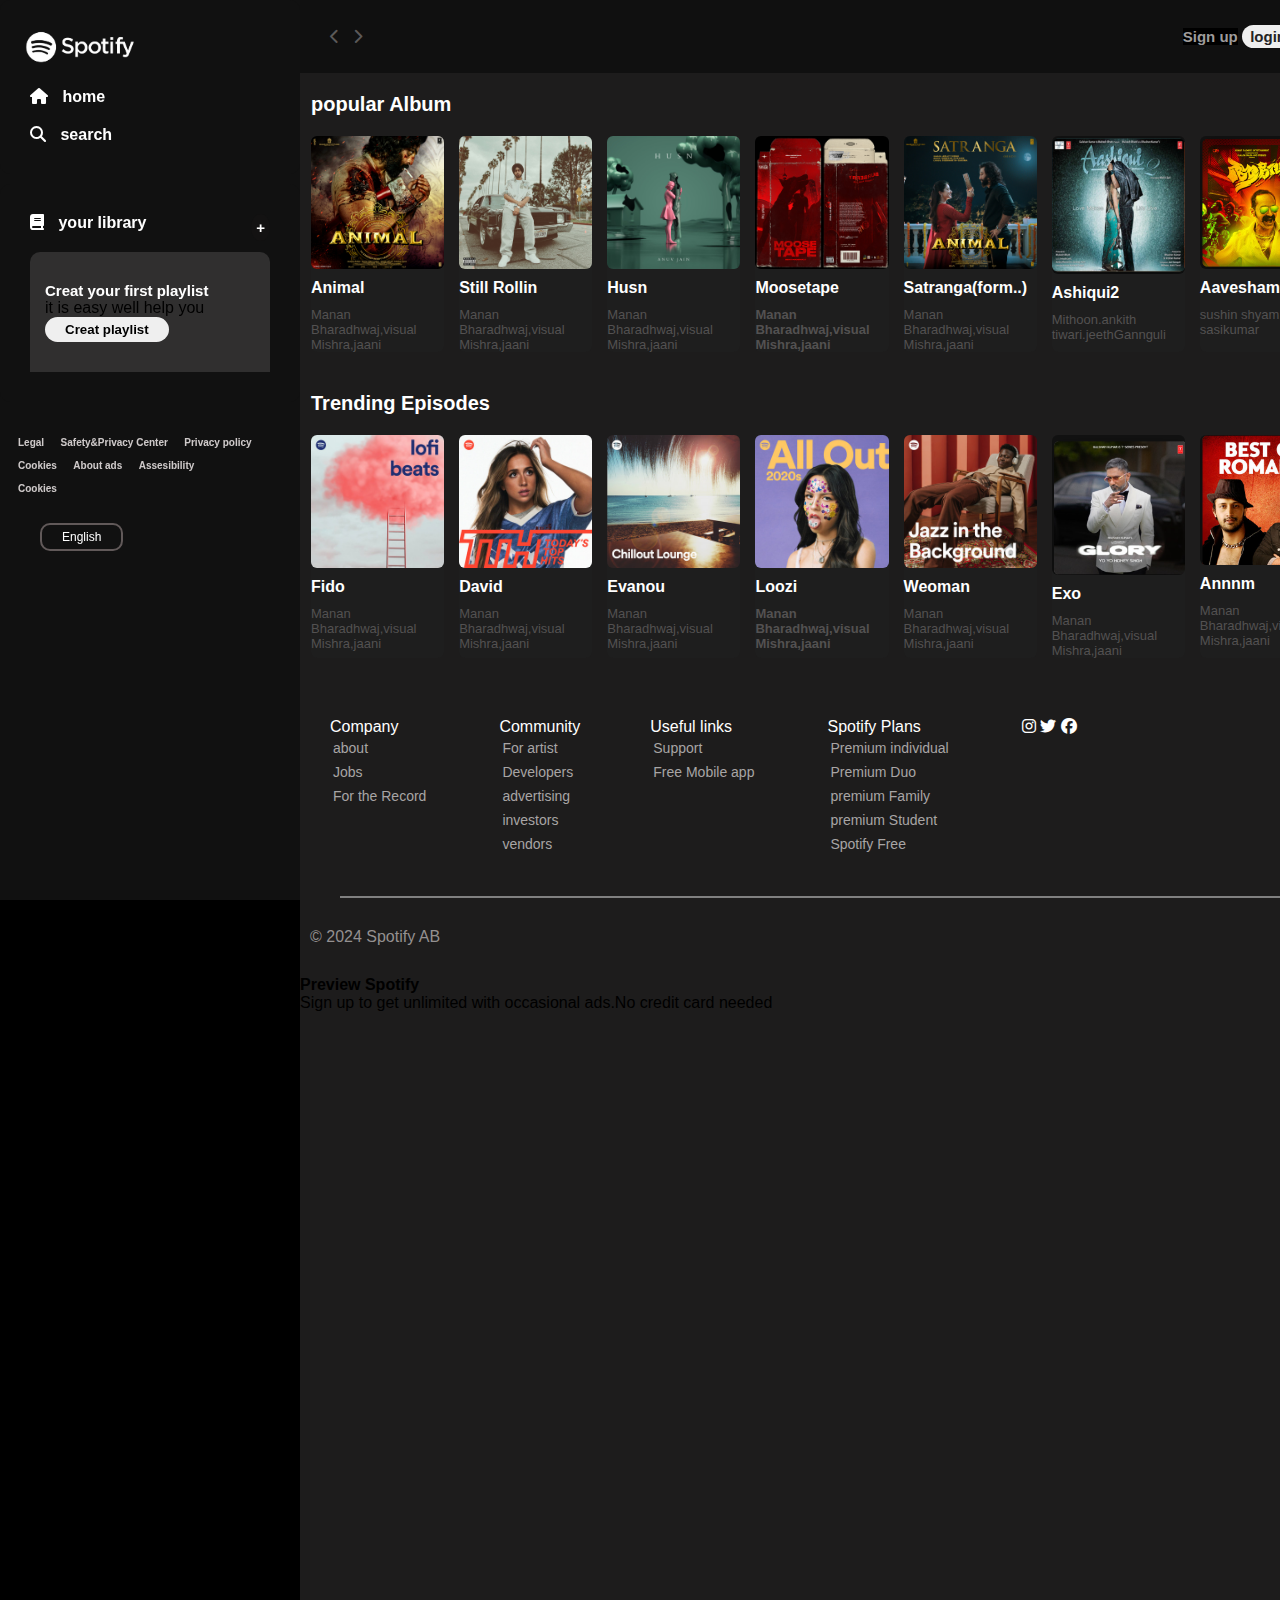
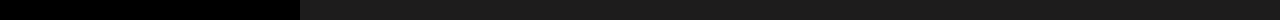
<file: index.html>
<html lang="en">

<head>
    <meta charset="UTF-8">
    <meta name="viewport" content="width=device-width, initial-scale=1.0">
    <title>sopotify-web</title>
    <link rel="stylesheet" href="spoty.css" type="text/css">
    <link rel="icon" href="https://storage.googleapis.com/pr-newsroom-wp/1/2023/05/Spotify_Primary_Logo_RGB_Green.png">
    <link rel="stylesheet" href="https://cdnjs.cloudflare.com/ajax/libs/font-awesome/6.6.0/css/all.min.css">
</head>

<body>
    <!--sidebar-->
    <nav></nav>
    <div class="sidebar">
        <div class="sidebar-nav">
            <div class="logo">
                <a href=""><img src="logo-new (1).png" alt=""></a>
            </div>
            <ul>
                <li>
                    <a href="">
                        <span><i class="fa-solid fa-house"></i></span>
                        <span>home</span>
                    </a>
                </li>
                <li>
                    <a href="">
                        <span><i class="fa-solid fa-magnifying-glass"></i></span>
                        <span>search</span>
                    </a>
                </li>



            </ul>
        </div>
        <div class="sidebar-nav bx2">

            <ul>
                <li>
                    <a href="">
                        <span><i class="fa-solid fa-book"></i></span>
                        <span class="library">your library</span>
                    </a>
                </li>

                <li>
                    <div class="scroll">
                        <div class="playlist">
                            <h4>Creat your first playlist</h4>
                            <p>it is easy well help you</p>
                            <button class="btn">Creat playlist</button>
                        </div>
                        <div class="playlist">
                            <h4>Creat your first playlist</h4>
                            <p>it is easy well help you</p>
                            <button class="btn">Creat playlist</button>
                        </div>
                    </div>
                </li>

            </ul>
        </div>
        <div class="details">
            <ul>
                <li>
                    <a href="">Legal</a>
                    <a href="">Safety&Privacy Center</a>
                    <a href="">Privacy policy</a>

                </li>
                <li>
                    <a href="">Cookies</a>
                    <a href="">About ads</a>
                    <a href="">Assesibility</a>

                </li>
                <li>
                    <a href="">Cookies</a>
                </li>

            </ul>
        </div>
        <div class="eng">
            <button>English</button>
        </div>

    </div>

    <div class="mainpart">
        <div class="top">
            <div class="butn">
                <button><i class="fa-solid fa-chevron-left"></i></button>
                <button><i class="fa-solid fa-chevron-right"></i></button>

            </div>
            <div class="loginbtn">
                <button class="signup">Sign up</button>
                <button class="Login">login</button>

            </div>

        </div>
        <div class="spotify-playlist">
            <h2>popular Album</h2>

            <div class="cards">
                <div class="items">
                    <img src="item-6.jpg" alt="">
                    <div class="play-button">
                        <span><i class="fa-solid fa-play"></i></span>

                    </div>
                    <h4>Animal</h4>
                    <p>Manan Bharadhwaj,visual Mishra,jaani</p>
                </div>
                <div class="items">
                    <img src="item-7.jpg" alt="">
                    <div class="play-button">
                        <span><i class="fa-solid fa-play"></i></span>

                    </div>
                    <h4>Still Rollin</h4>
                    <p>Manan Bharadhwaj,visual Mishra,jaani</p>
                </div>
                <div class="items">
                    <img src="item-8.jpg" alt="">
                    <div class="play-button">
                        <span><i class="fa-solid fa-play"></i></span>

                    </div>
                    <h4>Husn</h4>
                    <p>Manan Bharadhwaj,visual Mishra,jaani</p>
                </div>
                <div class="items">
                    <img src="item-9.jpg" alt="">
                    <div class="play-button">
                        <span><i class="fa-solid fa-play"></i></span>

                    </div>
                    <h4>Moosetape<h4>
                            <p>Manan Bharadhwaj,visual Mishra,jaani</p>
                </div>
                <div class="items">
                    <img src="item-10.jpg" alt="">
                    <div class="play-button">
                        <span><i class="fa-solid fa-play"></i></span>

                    </div>
                    <h4>Satranga(form..)</h4>
                    <p>Manan Bharadhwaj,visual Mishra,jaani</p>
                </div>
                <div class="items">
                    <img src="album1.png" alt="">
                    <div class="play-button">
                        <span><i class="fa-solid fa-play"></i></span>

                    </div>
                    <h4>Ashiqui2</h4>
                    <p>Mithoon.ankith tiwari.jeethGannguli</p>
                </div>
                <div class="items">
                    <img src="album2.png" alt="">
                    <div class="play-button">
                        <span><i class="fa-solid fa-play"></i></span>

                    </div>
                    <h4>Aavesham</h4>
                    <p>sushin shyam.vinayak sasikumar</p>
                </div>
                </div>


            </div>
            
<div class="cd2">
                <div class="spotify-playlist">
                    <h2>Trending Episodes</h2>
                    <div class="cards">
                        <div class="items">
                            <img src="item-1.jpg" alt="">
                            <div class="play-button">
                                <span><i class="fa-solid fa-play"></i></span>
    
                            </div>
                            <h4>Fido</h4>
                            <p>Manan Bharadhwaj,visual Mishra,jaani</p>
                        </div>
                        <div class="items">
                            <img src="item-2.jpg" alt="">
                            <div class="play-button">
                                <span><i class="fa-solid fa-play"></i></span>
    
                            </div>
                            <h4>David</h4>
                            <p>Manan Bharadhwaj,visual Mishra,jaani</p>
                        </div>
                        <div class="items">
                            <img src="item-3.jpg" alt="">
                            <div class="play-button">
                                <span><i class="fa-solid fa-play"></i></span>
    
                            </div>
                            <h4>Evanou</h4>
                            <p>Manan Bharadhwaj,visual Mishra,jaani</p>
                        </div>
                        <div class="items">
                            <img src="item-4.jpg" alt="">
                            <div class="play-button">
                                <span><i class="fa-solid fa-play"></i></span>
    
                            </div>
                            <h4>Loozi<h4>
                                    <p>Manan Bharadhwaj,visual Mishra,jaani</p>
                        </div>
                        <div class="items">
                            <img src="item-5.jpg" alt="">
                            <div class="play-button">
                                <span><i class="fa-solid fa-play"></i></span>
    
                            </div>
                            <h4>Weoman</h4>
                            <p>Manan Bharadhwaj,visual Mishra,jaani</p>
                        </div>
                        <div class="items">
                            <img src="album3.png" alt="">
                            <div class="play-button">
                                <span><i class="fa-solid fa-play"></i></span>
    
                            </div>
                            <h4>Exo</h4>
                            <p>Manan Bharadhwaj,visual Mishra,jaani</p>
                        </div>
                        <div class="items">
                            <img src="album4.png" alt="">
                            <div class="play-button">
                                <span><i class="fa-solid fa-play"></i></span>
    
                            </div>
                            <h4>Annnm</h4>
                            <p>Manan Bharadhwaj,visual Mishra,jaani</p>
                        </div>
    
                    </div>

            </div>



        <div class="main-footer">
            <div class="footer">
                <div class="foooter-clmns">
                    <div>Company</div>
                    <ul class="col-links">
                        <li><a href="">about</a></li>
                        <li><a href="">Jobs</a></li>
                        <li><a href="">For the Record</a></li>
                        </ul>
                </div>
                <div class="foooter-clmns">
                    <div>Community</div>
                    <ul class="col-links">
                        <li><a href="">For artist</a></li>
                        <li><a href="">Developers</a></li>
                        <li><a href="">advertising</a></li>
                        <li><a href="">investors</a></li>
                        <li><a href="">vendors</a></li>
                    </ul>

                </div>
                <div class="foooter-clmns">
                <div>Useful links</div>
                <ul class="col-links">
                     <li><a href="">Support</a></li>
                        <li><a href="">Free Mobile app</a></li>
                        
                    </ul>

                </div>
                <div class="foooter-clmns">
                    <div>Spotify Plans</div>
                    <ul class="col-links">
                         <li><a href="">Premium individual</a></li>
                            <li><a href="">Premium Duo</a></li>
                            <li><a href="">premium Family</a></li>
                            <li><a href="">premium Student</a></li>
                            <li><a href="">Spotify Free</a></li>
                            
                        </ul>
    
                    </div>
                    <div class="cols">
                        <div>
                            <i class="fa-brands fa-instagram"></i>
                            <i class="fa-brands fa-twitter"></i>
                            <i class="fa-brands fa-facebook"></i>
        
                        </div>
                    </div>
            </div>
            
        </div>
        <hr class="lst">
        <div>
            <p class="lastone">© 2024 Spotify AB</p>

        </div>
        <div class="text">
            <div class="text2">
                <h4>Preview Spotify</h4>
                <p>
                    Sign up to get unlimited with occasional ads.No credit card needed</p>
                
            </div>
        </div>
        </div>
</body>

</html>
</file>
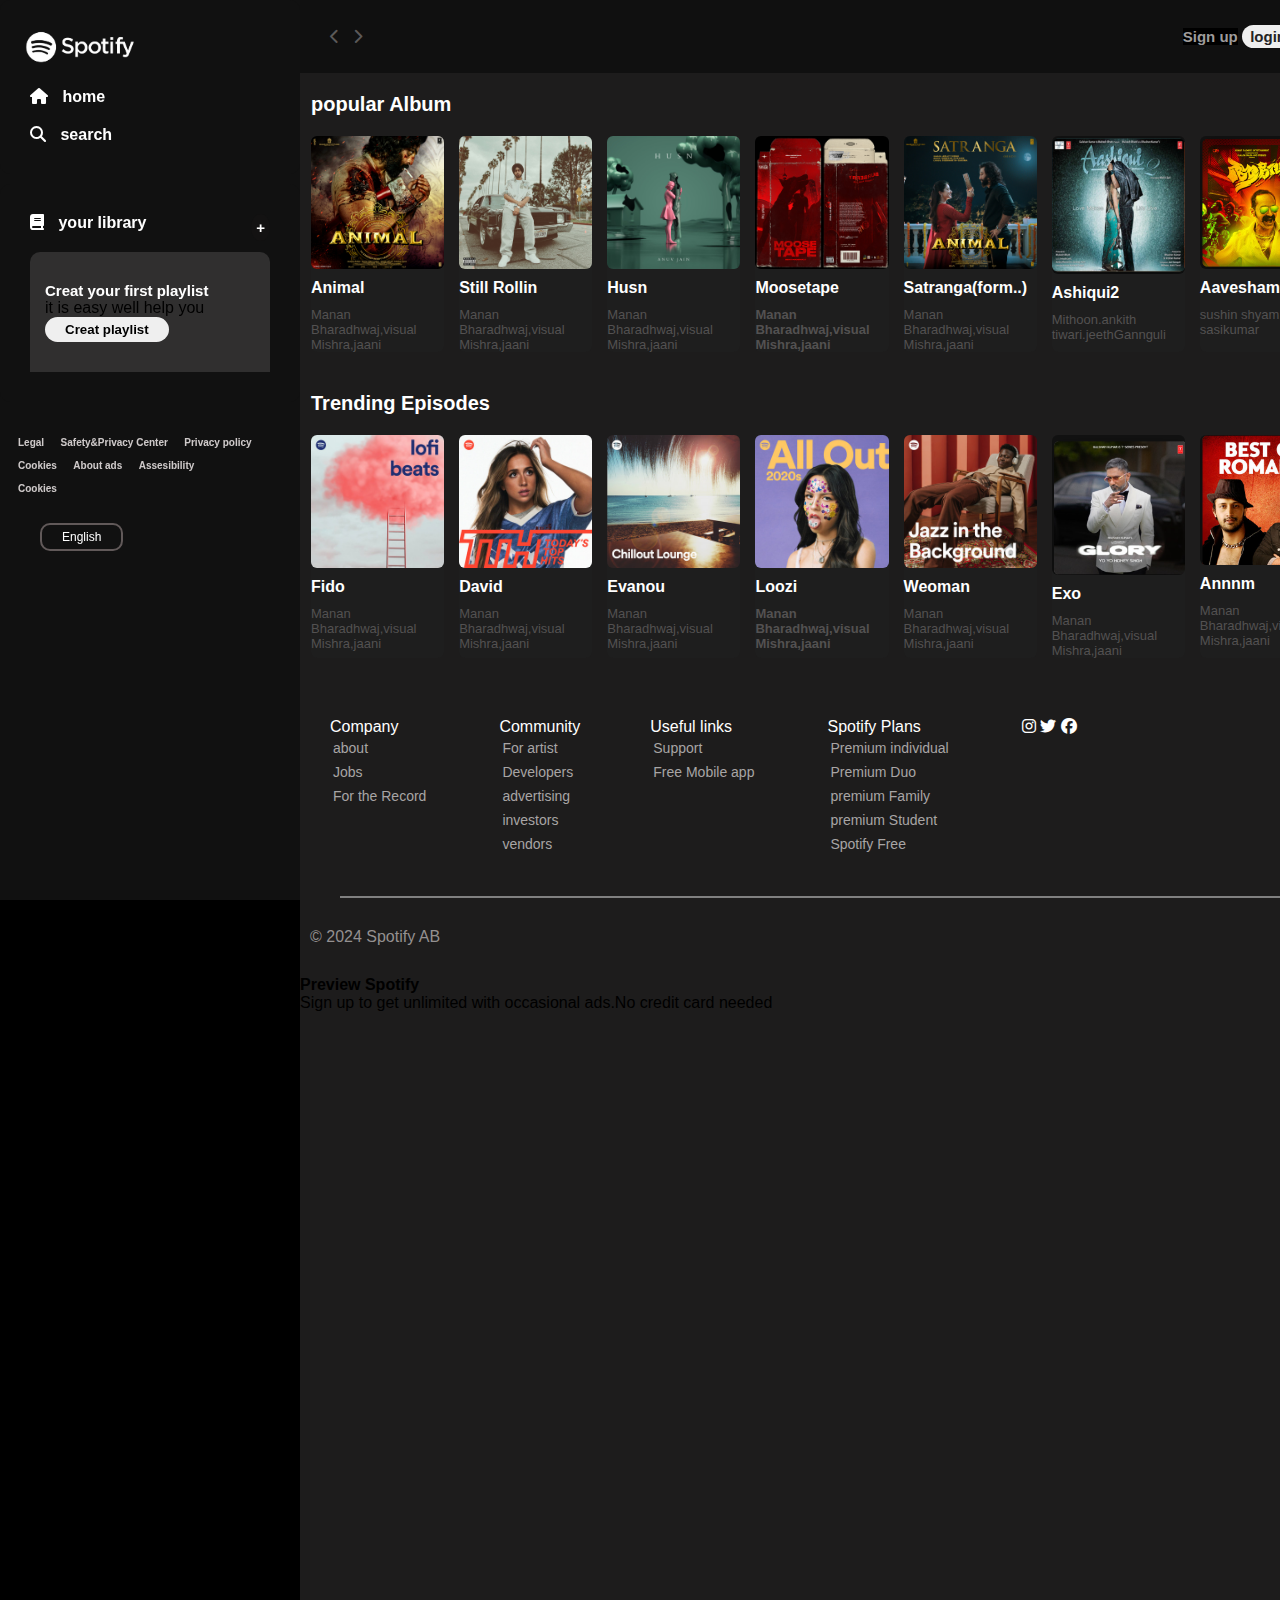
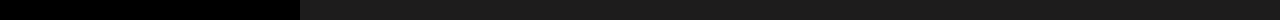
<file: spotify.html>
<html lang="en">

<head>
    <meta charset="UTF-8">
    <meta name="viewport" content="width=device-width, initial-scale=1.0">
    <title>sopotify-web</title>
    <link rel="stylesheet" href="spoty.css" type="text/css">
    <link rel="icon" href="https://storage.googleapis.com/pr-newsroom-wp/1/2023/05/Spotify_Primary_Logo_RGB_Green.png">
    <link rel="stylesheet" href="https://cdnjs.cloudflare.com/ajax/libs/font-awesome/6.6.0/css/all.min.css">
</head>

<body>
    <!--sidebar-->
    <nav></nav>
    <div class="sidebar">
        <div class="sidebar-nav">
            <div class="logo">
                <a href=""><img src="logo-new (1).png" alt=""></a>
            </div>
            <ul>
                <li>
                    <a href="">
                        <span><i class="fa-solid fa-house"></i></span>
                        <span>home</span>
                    </a>
                </li>
                <li>
                    <a href="">
                        <span><i class="fa-solid fa-magnifying-glass"></i></span>
                        <span>search</span>
                    </a>
                </li>



            </ul>
        </div>
        <div class="sidebar-nav bx2">

            <ul>
                <li>
                    <a href="">
                        <span><i class="fa-solid fa-book"></i></span>
                        <span class="library">your library</span>
                    </a>
                </li>

                <li>
                    <div class="scroll">
                        <div class="playlist">
                            <h4>Creat your first playlist</h4>
                            <p>it is easy well help you</p>
                            <button class="btn">Creat playlist</button>
                        </div>
                        <div class="playlist">
                            <h4>Creat your first playlist</h4>
                            <p>it is easy well help you</p>
                            <button class="btn">Creat playlist</button>
                        </div>
                    </div>
                </li>

            </ul>
        </div>
        <div class="details">
            <ul>
                <li>
                    <a href="">Legal</a>
                    <a href="">Safety&Privacy Center</a>
                    <a href="">Privacy policy</a>

                </li>
                <li>
                    <a href="">Cookies</a>
                    <a href="">About ads</a>
                    <a href="">Assesibility</a>

                </li>
                <li>
                    <a href="">Cookies</a>
                </li>

            </ul>
        </div>
        <div class="eng">
            <button>English</button>
        </div>

    </div>

    <div class="mainpart">
        <div class="top">
            <div class="butn">
                <button><i class="fa-solid fa-chevron-left"></i></button>
                <button><i class="fa-solid fa-chevron-right"></i></button>

            </div>
            <div class="loginbtn">
                <button class="signup">Sign up</button>
                <button class="Login">login</button>

            </div>

        </div>
        <div class="spotify-playlist">
            <h2>popular Album</h2>

            <div class="cards">
                <div class="items">
                    <img src="item-6.jpg" alt="">
                    <div class="play-button">
                        <span><i class="fa-solid fa-play"></i></span>

                    </div>
                    <h4>Animal</h4>
                    <p>Manan Bharadhwaj,visual Mishra,jaani</p>
                </div>
                <div class="items">
                    <img src="item-7.jpg" alt="">
                    <div class="play-button">
                        <span><i class="fa-solid fa-play"></i></span>

                    </div>
                    <h4>Still Rollin</h4>
                    <p>Manan Bharadhwaj,visual Mishra,jaani</p>
                </div>
                <div class="items">
                    <img src="item-8.jpg" alt="">
                    <div class="play-button">
                        <span><i class="fa-solid fa-play"></i></span>

                    </div>
                    <h4>Husn</h4>
                    <p>Manan Bharadhwaj,visual Mishra,jaani</p>
                </div>
                <div class="items">
                    <img src="item-9.jpg" alt="">
                    <div class="play-button">
                        <span><i class="fa-solid fa-play"></i></span>

                    </div>
                    <h4>Moosetape<h4>
                            <p>Manan Bharadhwaj,visual Mishra,jaani</p>
                </div>
                <div class="items">
                    <img src="item-10.jpg" alt="">
                    <div class="play-button">
                        <span><i class="fa-solid fa-play"></i></span>

                    </div>
                    <h4>Satranga(form..)</h4>
                    <p>Manan Bharadhwaj,visual Mishra,jaani</p>
                </div>
                <div class="items">
                    <img src="album1.png" alt="">
                    <div class="play-button">
                        <span><i class="fa-solid fa-play"></i></span>

                    </div>
                    <h4>Ashiqui2</h4>
                    <p>Mithoon.ankith tiwari.jeethGannguli</p>
                </div>
                <div class="items">
                    <img src="album2.png" alt="">
                    <div class="play-button">
                        <span><i class="fa-solid fa-play"></i></span>

                    </div>
                    <h4>Aavesham</h4>
                    <p>sushin shyam.vinayak sasikumar</p>
                </div>
                </div>


            </div>
            
<div class="cd2">
                <div class="spotify-playlist">
                    <h2>Trending Episodes</h2>
                    <div class="cards">
                        <div class="items">
                            <img src="item-1.jpg" alt="">
                            <div class="play-button">
                                <span><i class="fa-solid fa-play"></i></span>
    
                            </div>
                            <h4>Fido</h4>
                            <p>Manan Bharadhwaj,visual Mishra,jaani</p>
                        </div>
                        <div class="items">
                            <img src="item-2.jpg" alt="">
                            <div class="play-button">
                                <span><i class="fa-solid fa-play"></i></span>
    
                            </div>
                            <h4>David</h4>
                            <p>Manan Bharadhwaj,visual Mishra,jaani</p>
                        </div>
                        <div class="items">
                            <img src="item-3.jpg" alt="">
                            <div class="play-button">
                                <span><i class="fa-solid fa-play"></i></span>
    
                            </div>
                            <h4>Evanou</h4>
                            <p>Manan Bharadhwaj,visual Mishra,jaani</p>
                        </div>
                        <div class="items">
                            <img src="item-4.jpg" alt="">
                            <div class="play-button">
                                <span><i class="fa-solid fa-play"></i></span>
    
                            </div>
                            <h4>Loozi<h4>
                                    <p>Manan Bharadhwaj,visual Mishra,jaani</p>
                        </div>
                        <div class="items">
                            <img src="item-5.jpg" alt="">
                            <div class="play-button">
                                <span><i class="fa-solid fa-play"></i></span>
    
                            </div>
                            <h4>Weoman</h4>
                            <p>Manan Bharadhwaj,visual Mishra,jaani</p>
                        </div>
                        <div class="items">
                            <img src="album3.png" alt="">
                            <div class="play-button">
                                <span><i class="fa-solid fa-play"></i></span>
    
                            </div>
                            <h4>Exo</h4>
                            <p>Manan Bharadhwaj,visual Mishra,jaani</p>
                        </div>
                        <div class="items">
                            <img src="album4.png" alt="">
                            <div class="play-button">
                                <span><i class="fa-solid fa-play"></i></span>
    
                            </div>
                            <h4>Annnm</h4>
                            <p>Manan Bharadhwaj,visual Mishra,jaani</p>
                        </div>
    
                    </div>

            </div>



        <div class="main-footer">
            <div class="footer">
                <div class="foooter-clmns">
                    <div>Company</div>
                    <ul class="col-links">
                        <li><a href="">about</a></li>
                        <li><a href="">Jobs</a></li>
                        <li><a href="">For the Record</a></li>
                        </ul>
                </div>
                <div class="foooter-clmns">
                    <div>Community</div>
                    <ul class="col-links">
                        <li><a href="">For artist</a></li>
                        <li><a href="">Developers</a></li>
                        <li><a href="">advertising</a></li>
                        <li><a href="">investors</a></li>
                        <li><a href="">vendors</a></li>
                    </ul>

                </div>
                <div class="foooter-clmns">
                <div>Useful links</div>
                <ul class="col-links">
                     <li><a href="">Support</a></li>
                        <li><a href="">Free Mobile app</a></li>
                        
                    </ul>

                </div>
                <div class="foooter-clmns">
                    <div>Spotify Plans</div>
                    <ul class="col-links">
                         <li><a href="">Premium individual</a></li>
                            <li><a href="">Premium Duo</a></li>
                            <li><a href="">premium Family</a></li>
                            <li><a href="">premium Student</a></li>
                            <li><a href="">Spotify Free</a></li>
                            
                        </ul>
    
                    </div>
                    <div class="cols">
                        <div>
                            <i class="fa-brands fa-instagram"></i>
                            <i class="fa-brands fa-twitter"></i>
                            <i class="fa-brands fa-facebook"></i>
        
                        </div>
                    </div>
            </div>
            
        </div>
        <hr class="lst">
        <div>
            <p class="lastone">© 2024 Spotify AB</p>

        </div>
        <div class="text">
            <div class="text2">
                <h4>Preview Spotify</h4>
                <p>
                    Sign up to get unlimited with occasional ads.No credit card needed</p>
                
            </div>
        </div>
        </div>
</body>

</html>
</file>
<file: spoty.css>
*{
    margin: 0;
    padding: 0;
    box-sizing: border-box;
}
body{
    background: #000;
    font-family: Arial, Helvetica, sans-serif;
}
.sidebar{
    width: 300px;
    background: #111111;
    position: fixed;
    top: 0;
    left: 0;
    bottom: 0;                                       ;

    
}
.sidebar-nav{
    background: #111111;
    border-radius: 10px; 
    padding: 20px 10px; 
    margin-bottom: 10px;  
}
.sidebar-nav.logo{
    width: 120px;
}
.logo img{
    width: 50%;
}
.sidebar-nav ul li{

padding: 10px 20px;

}
.sidebar-nav ul li a {
text-decoration: none;
color: #fff;
font-size: 16px;
font-weight: 600;

}
.sidebar-nav ul li a i {
    
    
    font-size: 16px;
    margin-right: 10px;
    
    }
    .sidebar-nav ul li a:hover {
        color: rgb(38, 73, 103);

    }
    .library:after{
        content: '+';
        float: right;
        text-align: center;
        background: #131212;
        padding: 5px;
        border-radius: 50%;
        font-size: 15px;
    }
    .playlist{
        background: #302f2f;
        padding: 30px 15px;
        border-radius: 10px;
        margin-bottom: 10px;
    }
    .scroll{
        height: 120px;
        overflow-y: auto;
    }
.scroll ::-webkit-scrollbar{
    background: transparent;
}
.scroll::-webkit-scrollbar{
    background: transparent;
    width: 10px;
}
.scroll:hover::-webkit-scrollbar-thumb{
    background: #ccc;
    width: 5px;
}
.playlist h4{
    color: #fff;
    font-size: 15px;
}
.playlist button{
    padding: 5px 20px;
    outline: 0;
    border: 0;
    border-radius: 20px;
    font-weight: 600;
    margin-bottom: 10px;
}
.details ul li a{
    text-decoration: none;
    color: #e1dcdce8;
    font-size: 10px;
    font-weight: 600; 
    margin: 0 6px;
     
}
.details ul li a:hover{
    text-decoration: underline;
    color:blue;
}
.details ul{
    list-style: none;
}
.details ul li{
    padding-bottom: 5px;
}
.details{
    padding: 0 12px;
    margin-top: 30px;
}
.eng{
    padding: 12px 30px;
    margin: 10px;

}
.eng button{
    padding: 5px 20px;
    border: 2px solid;
    font-size: 12px;
    border-radius: 10px;
    border-color: #615959;
    background: transparent;
    color: #fff;


    
}
.mainpart{
    margin-left: 300px;
    background-color: #1d1c1c;
    height: 180vh;
    width: 80%;
    
}
.mainpart .top {
    padding: 25px 30px;
    background: #101010;
    display: flex;
    align-items: center;
    justify-content: space-between;
    width: 100%;
    
}
.mainpart .top  .butn button{
    background: transparent;
    border: 0;
    outline: 0;

}
.mainpart .top  .butn button i{
    color: #5b5959;
    font-size: 15px; 
    margin-right: 10px;
}
.top .loginbtn .signup{
    
    background-color: black;
    color: #9e9b9b;
    font-size: 15px;
    font-weight: 600;
    border: 0;
}
.top .loginbtn .signup:hover{
    color: #fff;
}
.top .loginbtn .Login{
    color: #242323;
    font-size: 15px;
    font-weight: 600;
    padding: 3px 8px;
    border-radius: 12px;
    border: 0;
}
.spotify-playlist{
    padding: 20px 1px;
    width: 100%;
    margin-left: 10px;
}
.spotify-playlist h2{
    color: #fff;
    font-size: 20px;
    margin-bottom: 20px;
}
.spotify-playlist .cards{
    display: flex;
    gap: 15px;
    overflow:hidden ;
    width: 100%;
    

}
.spotify-playlist .cards .items{
    width: 154px;
    background-color: #1e1e1e;
    cursor: pointer;
    border-radius: 6px;
    
}
.spotify-playlist .cards .items:hover{
    background-color: #3f3e3e;

}
.spotify-playlist .cards .items img{
    width: 100%;
    border-radius: 6px;
    margin-bottom: 10px;

}
.spotify-playlist .items h4{
    color: #fff;
}
.spotify-playlist .items p{
    color: #535151;
    font-size: 13px;
    margin-top: 10px;
    
}
.spotify-playlist .items p:hover{
    text-decoration: underline;
    color: #f2f6f2;

}
.spotify-playlist .items .play-button{
    position: relative;
}
.spotify-playlist  .items .play-button i{
    position: absolute;
    border-radius: 50%;
    background: rgb(67, 186, 67);
    padding:14px;
    right:10px;
    top: -50px;
    opacity: 0;
}

.spotify-playlist .cards .items:hover .play-button i{
    opacity: 1;
}
.cd2{
    
    align-items: first baseline;
    
}
.main-footer{
    padding: 20px 30px;
    color: white;
    justify-content: space-between;
    width: 100%;

    
}
.main-footer .footer{
    display: flex;
    gap: 70px;
    margin-top: 20px;
    

    
}
.foooter-clmns ul li a{
    text-decoration: none;
    color: #a8a5a5;
    font-size: 14px;
    cursor: pointer;
    
    
    
}
.foooter-clmns ul li{
    padding: 3px;
    font-weight
}
.col-links{
    list-style: none;
}
.footer .cols{
    border-radius: 50%;
}
.lst{
    margin: 20px 40px;

    border: 0;
    border: 1;
    border: solid 1px;
}

    

.lastone{
    margin-left: 10px;
    margin-top:30px ;
    color: #949090;
    margin-bottom: 30px;

}
.text1{
    width: 100px;
    height: 70px;
    display: flex;
    justify-content: space-between;
    background: linear-gradient(to right,#ae2896 #509bf5);
}
</file>
